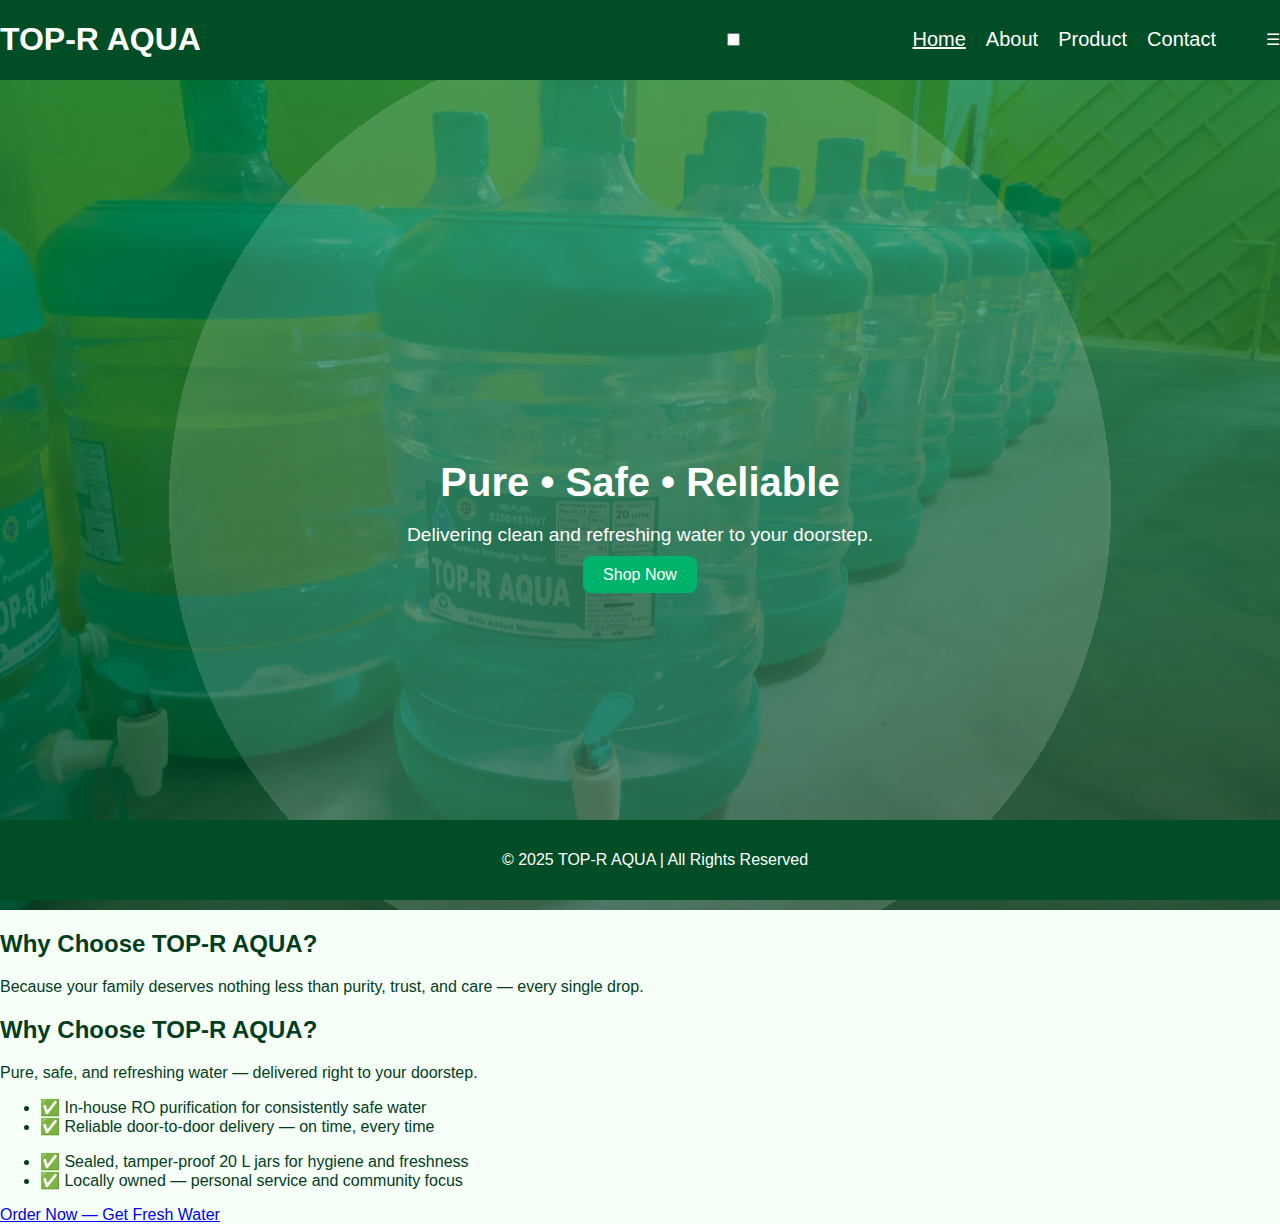
<file: index.html>
<!DOCTYPE html>
<html lang="en">
<head>
  <meta charset="UTF-8" />
  <meta name="viewport" content="width=device-width, initial-scale=1.0" />
  <title>TOP-R AQUA | Home</title>
  <link rel="stylesheet" href="style.css" />
</head>
<body>

  <nav class="navbar">
    <h1 class="logo">TOP-R AQUA</h1>

    <!-- Hidden checkbox (controls the menu) -->
    <input type="checkbox" id="menu-toggle" class="menu-toggle" />

    <!-- Label acts as the hamburger button -->
    <label for="menu-toggle" class="menu-icon" aria-label="Toggle menu" aria-controls="nav-menu">
      &#9776;
    </label>

    <ul class="items" id="nav-menu">
      <li><a href="index.html" class="active">Home</a></li>
      <li><a href="about.html">About</a></li>
      <li><a href="product.html">Product</a></li>
      <li><a href="contact.html">Contact</a></li>
    </ul>
  </nav>

  <header class="header">
    <div class="hero hidden">
      <h2>Pure • Safe • Reliable</h2>
      <p>Delivering clean and refreshing water to your doorstep.</p>
      <a href="product.html" class="btn">Shop Now</a>
    </div>
  </header>

  <section class="info hidden">
    <h2>Why Choose TOP-R AQUA?</h2>
    <p>Because your family deserves nothing less than purity, trust, and care — every single drop.</p>
  </section>

  <section class="why-choose" aria-labelledby="why-choose-heading">
    <div class="why-choose-box">
      <h2>Why Choose <span class="highlight">TOP-R AQUA?</span></h2>
      <p class="subtitle">Pure, safe, and refreshing water — delivered right to your doorstep.</p>

      <div class="features">
        <ul>
          <li>✅ In-house RO purification for consistently safe water</li>
          <li>✅ Reliable door-to-door delivery — on time, every time</li>
        </ul>
        <ul>
          <li>✅ Sealed, tamper-proof 20 L jars for hygiene and freshness</li>
          <li>✅ Locally owned — personal service and community focus</li>
        </ul>
      </div>

      <a href="contact.html" class="order-btn">Order Now — Get Fresh Water</a>
    </div>
  </section>

  <footer class="foot">
    <p>© 2025 TOP-R AQUA | All Rights Reserved</p>
  </footer>

</body>
</html>
</file>
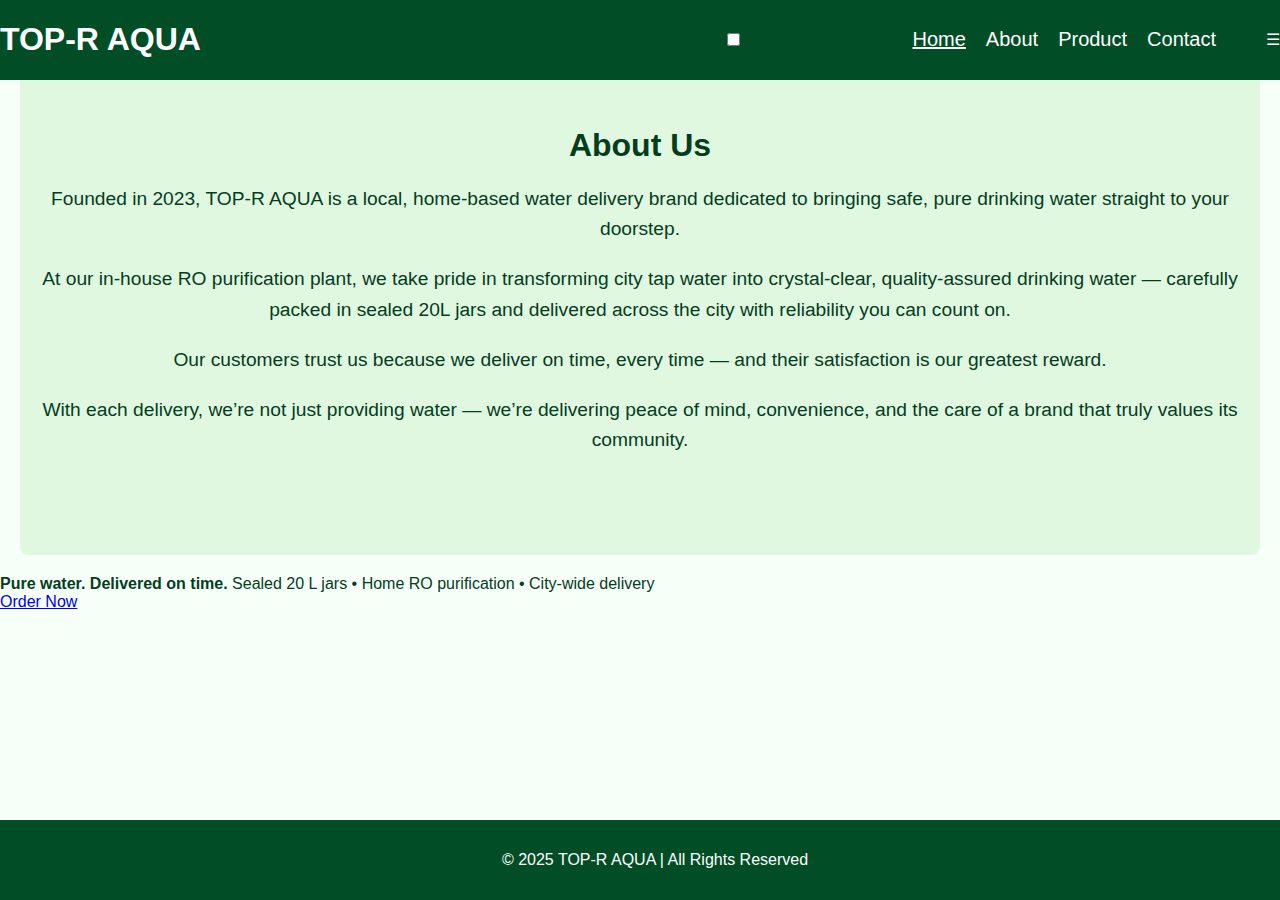
<file: about.html>
<!DOCTYPE html>
<html lang="en">
<head>
  <meta charset="UTF-8" />
  <meta name="viewport" content="width=device-width, initial-scale=1.0" />
  <title>About | TOP-R AQUA</title>
  <link rel="stylesheet" href="style.css" />
</head>
<body>

  <nav class="navbar">
    <h1 class="logo">TOP-R AQUA</h1>

    <!-- Hidden checkbox to toggle menu -->
    <input type="checkbox" id="menu-toggle" class="menu-toggle" />

    <!-- Label acts as hamburger icon -->
    <label for="menu-toggle" class="menu-icon">&#9776;</label>

    <ul class="items">
      <li><a href="index.html" class="active">Home</a></li>
      <li><a href="about.html">About</a></li>
      <li><a href="product.html">Product</a></li>
      <li><a href="contact.html">Contact</a></li>
    </ul>
  </nav>

  <section class="about-section">
    <h2>About Us</h2>
    <p>
      Founded in 2023, TOP-R AQUA is a local, home-based water delivery brand dedicated to bringing safe, pure drinking water straight to your doorstep.
    </p>
    <p>
      At our in-house RO purification plant, we take pride in transforming city tap water into crystal-clear, quality-assured drinking water — carefully packed in sealed 20L jars and delivered across the city with reliability you can count on.
    </p>
    <p>
      Our customers trust us because we deliver on time, every time — and their satisfaction is our greatest reward.
    </p>
    <p>
      With each delivery, we’re not just providing water — we’re delivering peace of mind, convenience, and the care of a brand that truly values its community.
    </p>
  </section>

  <div class="tagline-banner" aria-label="Top benefits">
    <div class="tagline-banner__inner">
      <div class="tagline-banner__left">
        <strong>Pure water. Delivered on time.</strong>
        <span class="muted">Sealed 20 L jars • Home RO purification • City-wide delivery</span>
      </div>
      <a class="tagline-banner__btn" href="contact.html">Order Now</a>
    </div>
  </div>

  <footer class="foot">
    <p>© 2025 TOP-R AQUA | All Rights Reserved</p>
  </footer>

</body>
</html>
</file>
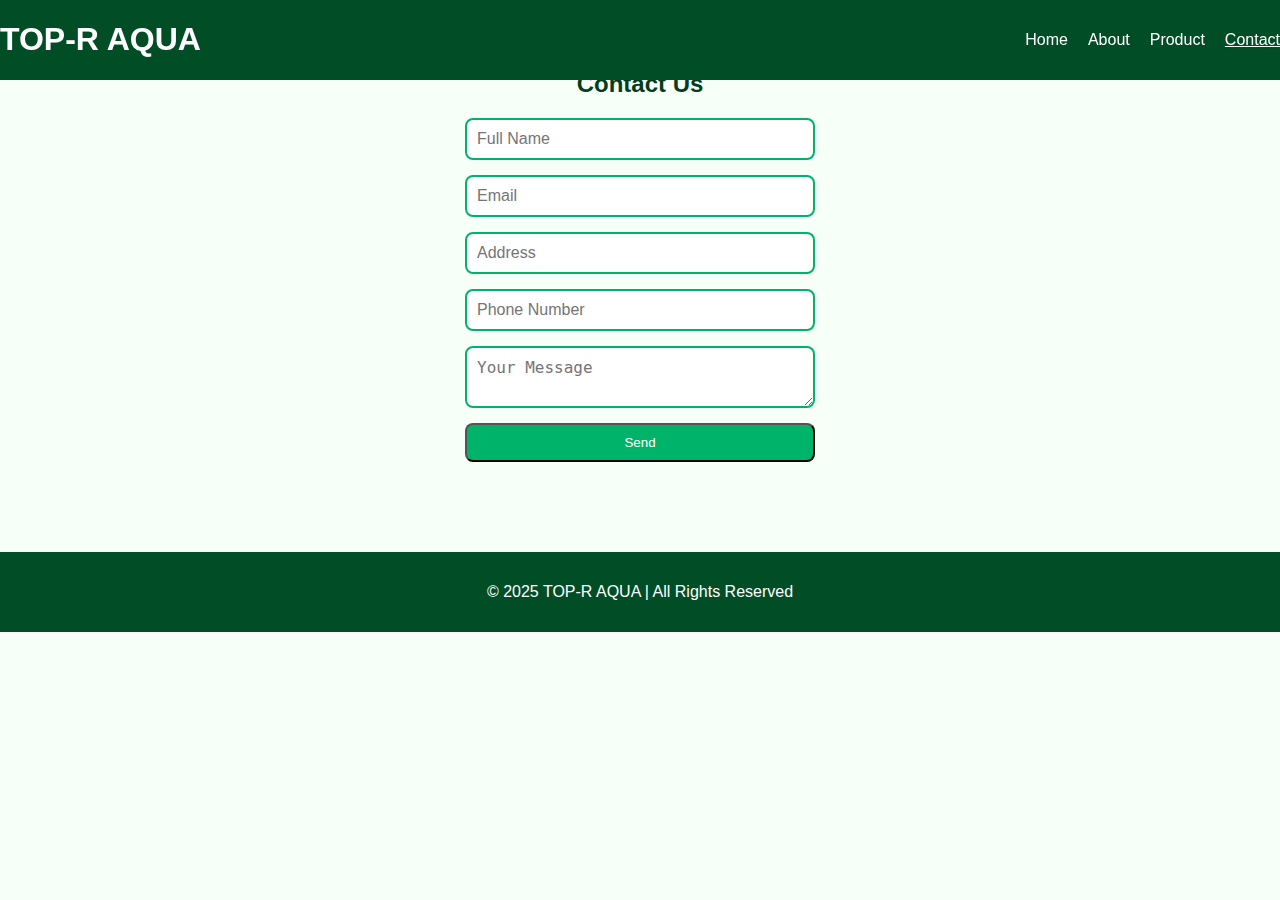
<file: contact.html>
<!DOCTYPE html>
<html lang="en">
<head>
  <meta charset="UTF-8">
  <meta name="viewport" content="width=device-width, initial-scale=1.0">
  <title>Contact | TOP-R AQUA</title>
  <link rel="stylesheet" href="style.css">
</head>
<body>
  <nav class="navbar">
    <h1 class="logo">TOP-R AQUA</h1>
    <ul>
      <li><a href="index.html">Home</a></li>
      <li><a href="about.html">About</a></li>
      <li><a href="product.html">Product</a></li>
      <li><a href="contact.html" class="active">Contact</a></li>
    </ul>
  </nav>

  <section class="contact-section hidden">
    <h2>Contact Us</h2>
    <form>
      <input type="text" placeholder="Full Name" required>
      <input type="email" placeholder="Email" required>
      <input type="text" placeholder="Address" required>
      <input type="number" placeholder="Phone Number" required>
      <textarea placeholder="Your Message" required></textarea>
      <button type="submit" class="btn">Send</button>
    </form>
  </section>

  <footer>
    <p>© 2025 TOP-R AQUA | All Rights Reserved</p>
  </footer>

</body>
</html>
</file>
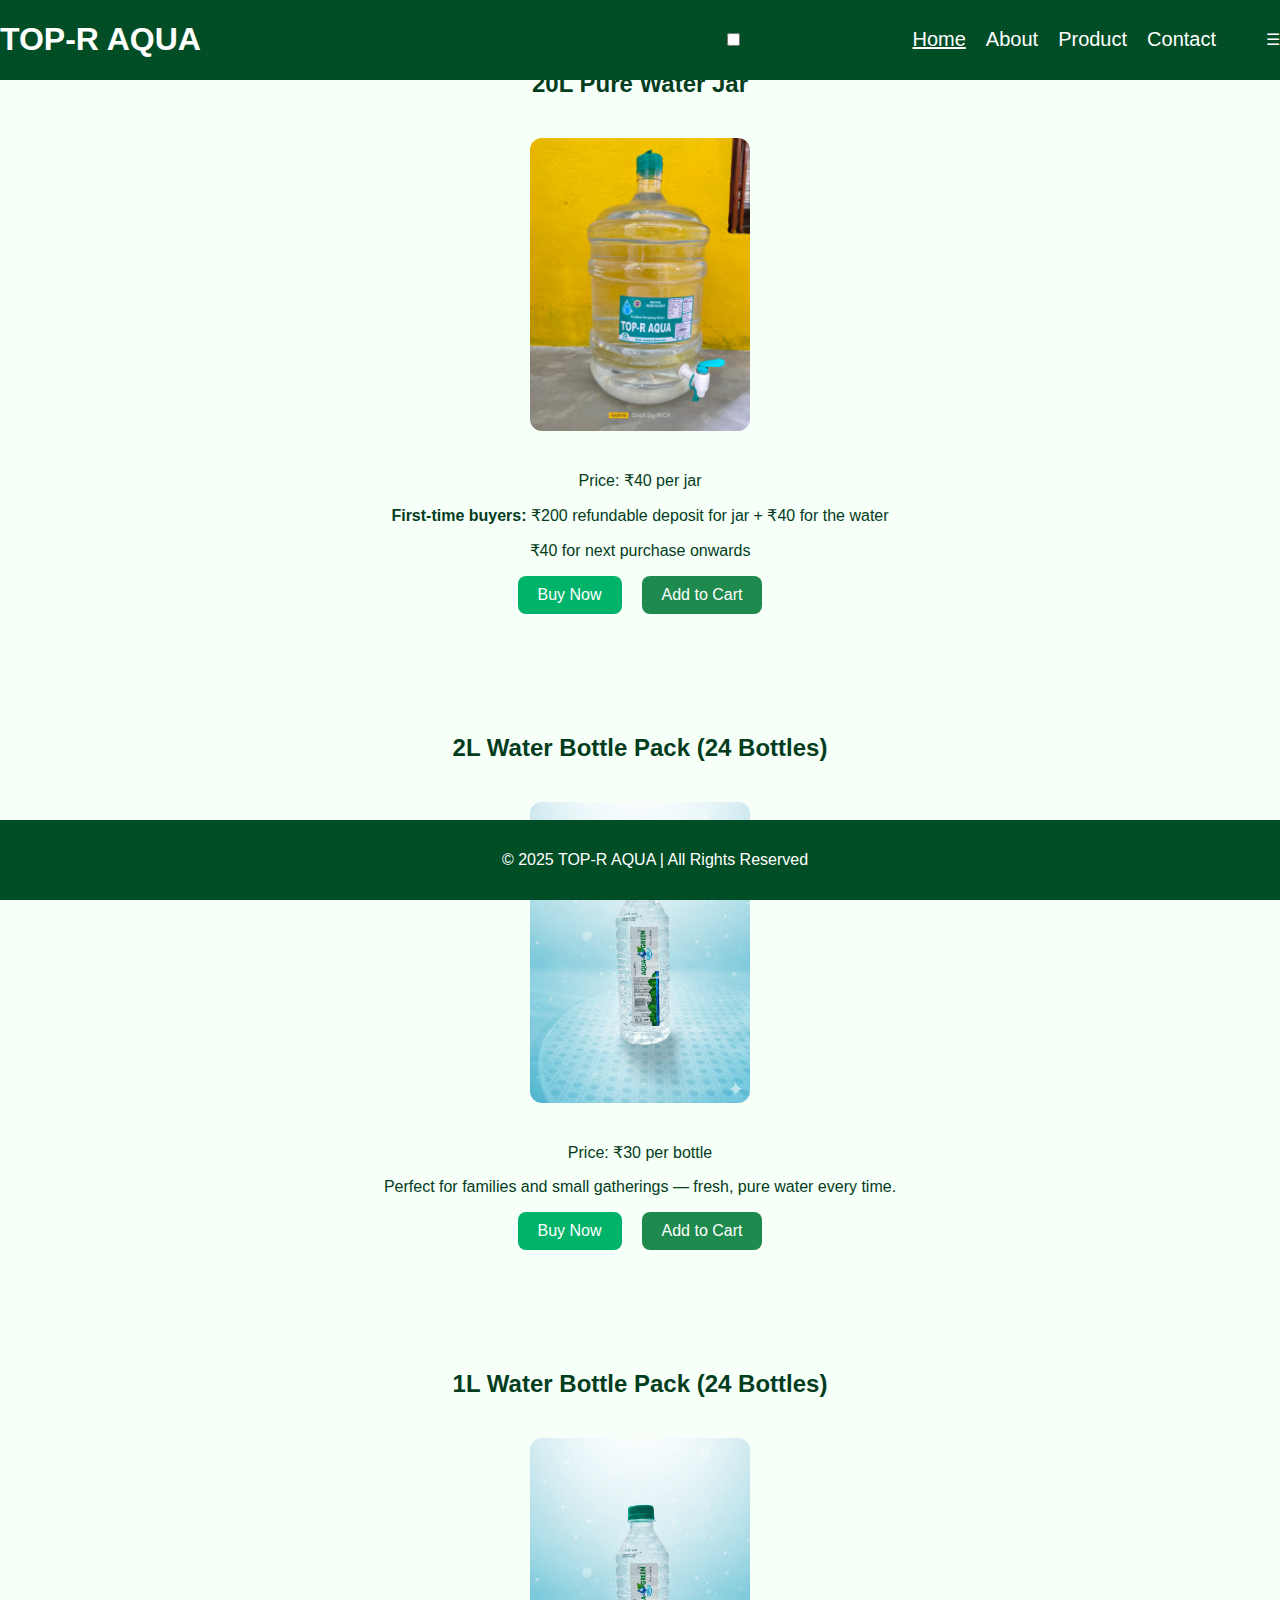
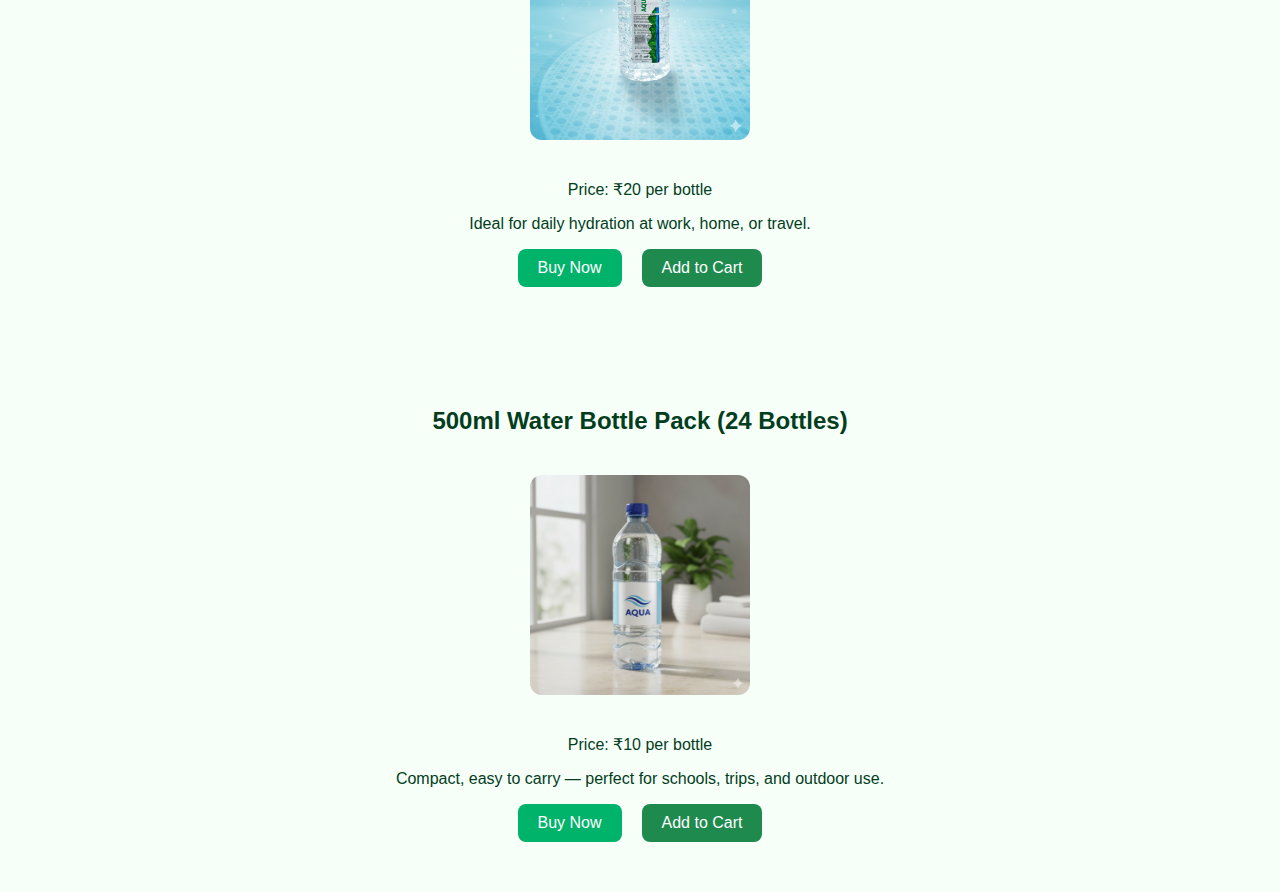
<file: product.html>
<!DOCTYPE html>
<html lang="en">
<head>
  <meta charset="UTF-8" />
  <meta name="viewport" content="width=device-width, initial-scale=1.0" />
  <title>Products | TOP-R AQUA</title>
  <link rel="stylesheet" href="style.css" />
</head>
<body>

  <nav class="navbar">
    <h1 class="logo">TOP-R AQUA</h1>

    <!-- Hidden checkbox to toggle menu -->
    <input type="checkbox" id="menu-toggle" class="menu-toggle" />

    <!-- Label acts as hamburger icon -->
    <label for="menu-toggle" class="menu-icon">&#9776;</label>

    <ul class="items">
      <li><a href="index.html" class="active">Home</a></li>
      <li><a href="about.html">About</a></li>
      <li><a href="product.html">Product</a></li>
      <li><a href="contact.html">Contact</a></li>
    </ul>
  </nav>

  <div>
    <section id="product-section">
      <h2>20L Pure Water Jar</h2>
      <img src="photos/product-jar.jpeg" alt="20L Water Jar" class="product-img" />
      <p>Price: ₹40 per jar</p>
      <p><b>First-time buyers:</b> ₹200 refundable deposit for jar + ₹40 for the water</p>
      <p>₹40 for next purchase onwards</p>
      <div class="btn-group">
        <a href="contact.html" class="btn">Buy Now</a>
        <a href="contact.html" class="btn secondary">Add to Cart</a>
      </div>
    </section>

    <section id="product-section">
      <h2>2L Water Bottle Pack (24 Bottles)</h2>
      <img src="photos/product-2l.jpeg" alt="2L Water Bottle Pack" class="product-img" />
      <p>Price: ₹30 per bottle</p>
      <p>Perfect for families and small gatherings — fresh, pure water every time.</p>
      <div class="btn-group">
        <a href="contact.html" class="btn">Buy Now</a>
        <a href="contact.html" class="btn secondary">Add to Cart</a>
      </div>
    </section>

    <section id="product-section">
      <h2>1L Water Bottle Pack (24 Bottles)</h2>
      <img src="photos/product-1l.jpeg" alt="1L Water Bottle Pack" class="product-img" />
      <p>Price: ₹20 per bottle</p>
      <p>Ideal for daily hydration at work, home, or travel.</p>
      <div class="btn-group">
        <a href="contact.html" class="btn">Buy Now</a>
        <a href="contact.html" class="btn secondary">Add to Cart</a>
      </div>
    </section>

    <section id="product-section">
      <h2>500ml Water Bottle Pack (24 Bottles)</h2>
      <img src="photos/product-500ml.jpeg" alt="500ml Water Bottle Pack" class="product-img" />
      <p>Price: ₹10 per bottle</p>
      <p>Compact, easy to carry — perfect for schools, trips, and outdoor use.</p>
      <div class="btn-group">
        <a href="contact.html" class="btn">Buy Now</a>
        <a href="contact.html" class="btn secondary">Add to Cart</a>
      </div>
    </section>
  </div>

  <footer class="foot">
    <p>© 2025 TOP-R AQUA | All Rights Reserved</p>
  </footer>

</body>
</html>
</file>
<file: style.css>
body {
  font-family: 'Poppins', sans-serif;
  margin: 0;
  background-color: #f6fff8;
  color: #033d1d;
}


.navbar {
  position: relative;
  background: #004d26;
  color: white;
  display: flex;
  justify-content: space-between;
  align-items: center;
  position: fixed;
  top: 0;
  width: 100%; /* Full width */
  z-index: 1000;
  transition: top 0.3s; 
}
.items{
  font-size: 20px;
  position: absolute;
  right:5%;
}
.navbar ul {
  list-style: none;
  display: flex;
  gap: 20px;
}

.navbar a {
  color: white;
  text-decoration: none;
  font-weight: 500;
}

.navbar a:hover, .navbar a.active {
  text-decoration: underline;
}


.header {
  position: relative;
  height: 90vh;
  padding-top: 100px; 
  background: linear-gradient(180deg, rgba(0,128,64,0.8), rgba(0,64,32,0.7)),
              url('photos/hero-bg.jpeg') center/cover no-repeat;
  display: flex;
  justify-content: center;
  align-items: center;
  color: white;
  overflow: hidden;
}

.header::before {
  content: '';
  position: absolute;
  width: 300%;
  height: 300%;
  background: radial-gradient(circle at 50% 50%, rgba(255,255,255,0.15) 20%, transparent 20%);
  animation: ripple 10s infinite linear;
}


.hero {
  text-align: center;
  z-index: 1;
}

.hero h2 {
  font-size: 2.5rem;
  margin-bottom: 10px;
}

.hero p {
  font-size: 1.2rem;
  margin-bottom: 20px;
}

.btn {
  background: #00b36b;
  color: white;
  padding: 10px 20px;
  border-radius: 8px;
  text-decoration: none;
  transition: 0.3s;
}

.btn:hover {
  background: #007a4a;
}

.btn.secondary {
  background: #1e8a4e;
}

footer {
  background: #004d26;
  color: white;
  text-align: center;
  padding: 15px;
  margin-top: 40px;
}


.about-section {
  padding: 80px 20px; 
  text-align: center;
  background-color: #e0f7e0;
  border-radius: 8px; 
  margin: 20px; 
}

.about-section h2 {
  font-size: 2rem;
  margin-bottom: 20px;
}

.about-section p {
  font-size: 1.2rem;
  line-height: 1.6; 
}


#product-section {
  text-align: center;
  padding: 50px 20px;

}

.product-img {

  width: 220px;
  border-radius: 12px;
  margin: 20px 0;
}

.btn-group {
  display: flex;
  justify-content: center;
  gap: 20px;
}


.contact-section {
  text-align: center;
  padding: 50px;
}

.contact-section form {
  display: flex;
  flex-direction: column;
  gap: 15px;
  width: 350px;
  margin: auto;
}

.contact-section input, .contact-section textarea {
  padding: 10px;
  border: 2px solid #00b36b;
  border-radius: 8px;
  font-size: 1rem;
}

body{
  position: relative;
}
.product-section{

  position: absolute;
  transform: translateY(30px);
  transition: opacity 1s ease-out, transform 1s ease-out;
}

.show {
  opacity: 1;
  transform: translateY(0);
}


.foot{
  position: fixed;
  bottom: 0;
  width: 100%;
}
</file>
